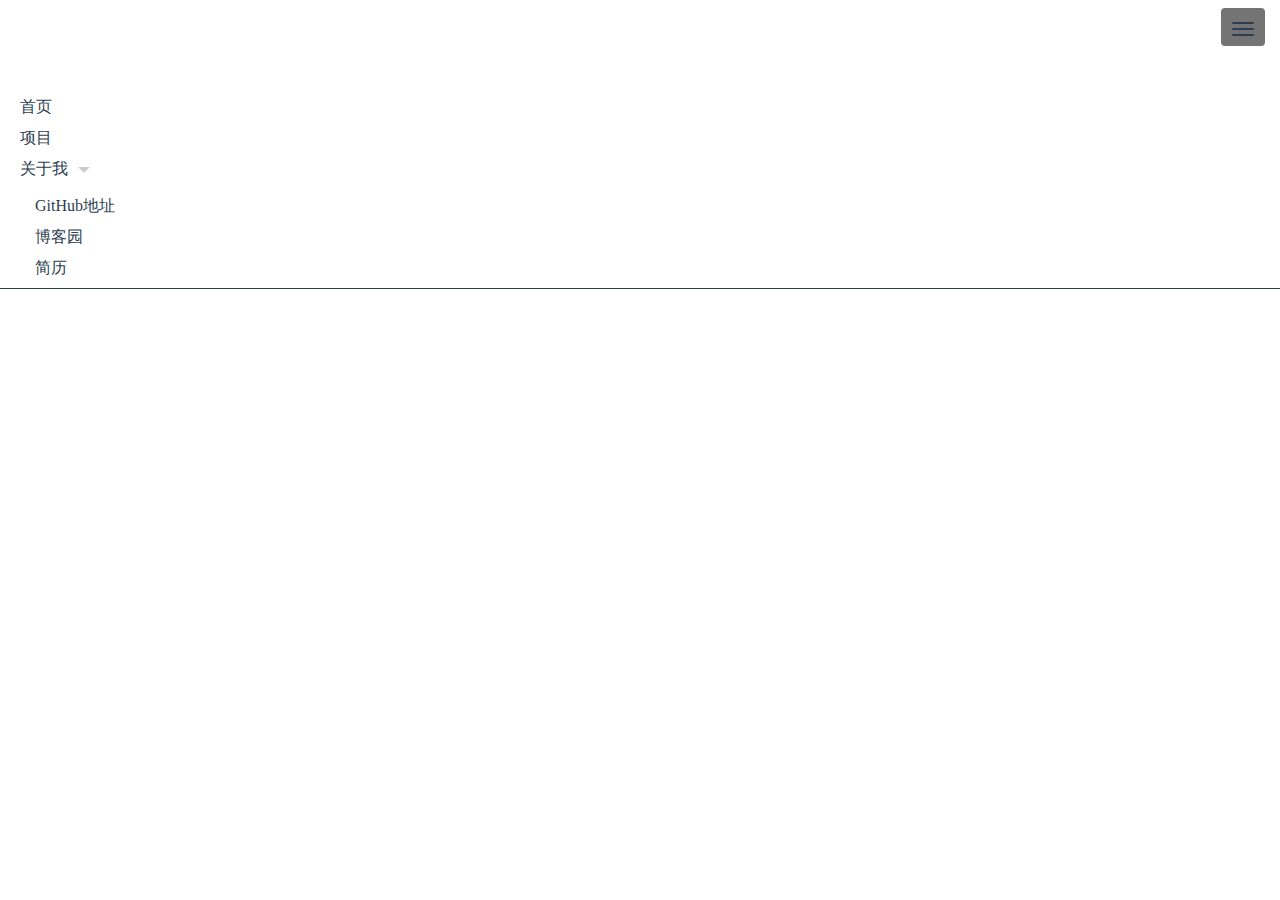
<file: test.htm>
<!DOCTYPE html>
<html lang="en">
<head>
    <meta charset="UTF-8">
    <meta name="viewport" content="width=device-width, initial-scale=1.0">
    <meta http-equiv="X-UA-Compatible" content="ie=edge">
    <title>Document</title>
    <style>
        *{
            margin: 0;
            padding: 0;
            list-style: none;
        }
    .nav-button {
	position: relative;
	float: right;
	padding: 9px 10px;
	margin-top: 8px;
	margin-right: 15px;
	margin-bottom: 8px;
	background-color: transparent;
	background-image: none;
	border: 1px solid transparent;
	border-radius: 4px;
	background: rgb(117, 116, 116); 
}
.nav-button .icon-bar {
	display: block;
	margin-top: 4px;
	width: 22px;
	height: 2px;
	background: #2c3e50;
	border-radius: 1px; 
}
.btnDropdown{
    position: relative;
    float: left;
    width: 100%;
	padding: 9px 0px;
	margin-top: 18px;
	margin-bottom: 8px;
	background-color: transparent;
	border-bottom: 1px solid #2c3e50;
}
.arrow{position: relative;
    top: 13px;
	border: 6px solid;
	margin: 0 0 0 10px;
    border-color:#ccc transparent transparent transparent;
}
.oneUl{
    margin-left: 20px;
}
ul{
   padding-top: 6px; 
    
}
li{
    padding-top: 10px; 
}
ul a{
    text-decoration: none;
    color: #2c3e50;
}
.twoUl li{
    padding-left: 15px;
}
    </style>
</head>
<body>
        <button class="nav-button">
            <span class="icon-bar"></span>
            <span class="icon-bar"></span>
            <span class="icon-bar"></span>
        </button>
        <!-- <div class="nav">
            <div class="nav-links">
                <div class="nav-item">
                    <a href="./index.html" class="case" style="color: orange">首页</a>
                    
                </div>
                <div class="nav-item">
                    <a href="./case.html" class="case">项目</a>
                </div>
                <div class="nav-item" id="aboutMe" style="border:0px solid red;">
                    <div class="dropdown-wrapper">
                        <a class="dropdown-title">
                            <span class="title">关于我</span> 
                            <span class="arrow right"></span>
                        </a> 
                        <ul class="dropdown" style="display:none;" id="ulDropdown">
                            <li class="item">
                                <a href="https://github.com/cherryling25" target="_blank" class="nav-link">GitHub地址
                                </a>
                            </li>
                            <li class="item"> 
                                <a href="https://www.cnblogs.com/cherryLing/" target="_blank" rel="noopener noreferrer" class="nav-link">博客园
                                </a>
                            </li>
                            <li class="item">
                                <a href="#" target="_blank" rel="noopener noreferrer" class="nav-link">简历
                                </a>
                            </li>
                        </ul>
                    </div>
                </div>
            </div>
        </div> -->
        <div class="btnDropdown">
            <ul class="oneUl">
                <li><a href="./index.html">首页</a></li>
                <li><a href="./case.html">项目</a></li>
                <li>
                    <a href="#">关于我</a>
                    <span class="arrow"></span>
                     <ul class="twoUl">
                         <li><a href="https://github.com/cherryling25" target="_blank">GitHub地址</a></li>
                         <li><a href="https://www.cnblogs.com/cherryLing/" target="_blank">博客园</a></li>
                         <li><a href="#" target="_blank">简历</a></li>
                     </ul>
                </li>
            </ul>
        </div>
</body>
<script>
window.onload=function(){
    var navBtn= document.getElementsByClassName('nav-button');
    //alert(navBtn);
    navBtn.onclick = function(){

    }
}
</script>
</html>
</file>
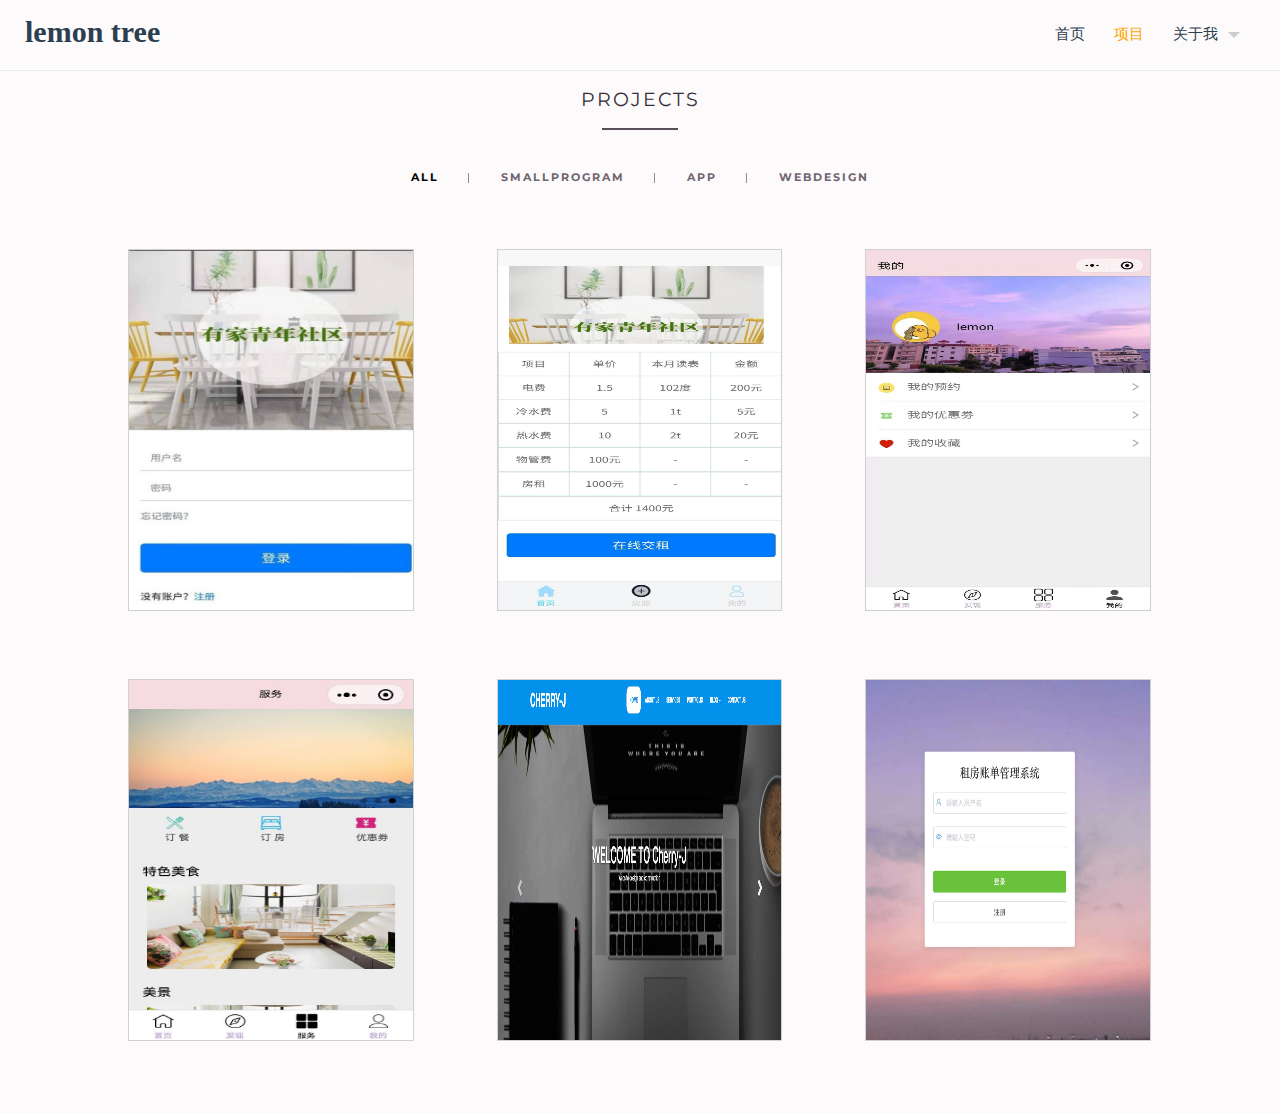
<file: page/case.html>
<!DOCTYPE html>
<html lang="en">
<head>
    <meta charset="UTF-8">
    <meta name="viewport" content="width=device-width, initial-scale=1.0">
    <meta http-equiv="X-UA-Compatible" content="ie=edge">
    <link href='http://fonts.googleapis.com/css?family=Montserrat:400,700' rel='stylesheet' type='text/css'> 
    <link rel="stylesheet" href="../css/case.css">
    <script src="../js/case.js"></script>
    <script src="../js/jquery.min.js"></script>
    <title>我的作品</title>
</head>
<body>
    
<div class="header">
     <div class="nav">
        <a href="#" class="nav-left"><span>lemon tree</span></a>
    </div> 
    <button class="nav-button">
        <span class="icon-bar"></span>
        <span class="icon-bar"></span>
        <span class="icon-bar"></span>
    </button>
    <div class="btnDropdown" style="display: none;">
        <ul class="oneUl">
            <li><a href="./home.html">首页</a></li>
            <li><a href="./case.html">项目</a></li>
            <li  id="btnAboutMe">
                <a href="#">关于我</a>
                <span class="arrow"></span>
                <ul class="twoUl" id="btnUlDropdown" style="display:none;">
                    <li><a href="https://github.com/cherryling25">GitHub地址</a></li>
                    <li><a href="https://www.cnblogs.com/cherryLing/">博客园</a></li>
                </ul>
            </li>
        </ul>
    </div>
    <div class="nav navTwo">
        <div class="nav-links">
            <div class="nav-item">
                <a href="./home.html" class="case">首页</a>
                <div class="linkBorder"></div>
            </div>
            <div class="nav-item">
                <a href="./case.html" class="case" style="color: orange!important">项目</a>
                <div class="linkBorder"></div>
            </div>
            <div class="nav-item" id="aboutMe" style="border:0px solid red;">
                <div class="dropdown-wrapper">
                    <a class="dropdown-title">
                        <span class="title">关于我</span> 
                        <span class="arrow right"></span>
                    </a> 
                    <ul class="dropdown" style="display:none;" id="ulDropdown">
                        <li class="item">
                            <a href="https://github.com/cherryling25" target="_blank" class="nav-link">GitHub地址
                            </a>
                        </li>
                        <li class="item"> 
                            <a href="https://www.cnblogs.com/cherryLing/" target="_blank" rel="noopener noreferrer" class="nav-link">博客园
                            </a>
                        </li>
                    </ul>
                </div>
            </div>
        </div>
    </div>
</div>


<!-- projectTitle -->
<div class="container">
    <div class="heading">
        <h2>Projects</h2>
    </div>
    <!-- projectFilter -->
    <div class="projectFilter">
        <ul class="filter-links">
        <li><a href="#" class="current">All</a></li>
        <li><a href="#" class="">SmallProgram</a></li>
        <li><a href="#" class="">app</a></li>
        <li class="last"><a href="#" class="">WebDesign</a></li>
        </ul>
    </div>
</div>



<!-- project -->
<div class="project">
    <ul class="grid filter-sections" id="grid">
        <li class="app all">
            <a>
            <img src="../img/myProject/app.jpeg">
            <div class="project_item">
                <div class="item_info"> <span>公寓App</span> <em>登录页面</em> </div>
            </div>
            </a>
        </li>
        <li class="app">
            <a>
                <img src="../img/myProject/app1.jpeg">
                <div class="project_item">
                    <div class="item_info"> <span>公寓App</span> <em>水电费详情</em> </div>
                </div>
            </a>
        </li>
        <li class="smallprogram">
            <a>
                <img src="../img/myProject/smallProgram.jpeg">
                <div class="project_item">
                    <div class="item_info"> <span>小程序</span> <em>用户个人页面</em> </div>
                </div>
            </a>
        </li>
        <li class="smallprogram">
            <a>
                <img src="../img/myProject/smallProgram2.jpeg">
                <div class="project_item">
                    <div class="item_info"> <span>小程序</span> <em>Fashion / Logo</em> </div>
                </div>
            </a>
        </li>
        <li class="webdesign">
            <a>
                <img src="../img/myProject/web.jpeg">
                <div class="project_item">
                    <div class="item_info"> <span>网站设计</span> <em>搭建，设计</em> </div>
                </div>
            </a>
        </li>
        <li class="webdesign">
            <a>
                <img src="../img/myProject/rentBill.jpeg">
                <div class="project_item">
                    <div class="item_info"> <span>租房管理系统</span> <em>轻松地管理每套出租房</em> </div>
                </div>
            </a>
        </li>
    </ul>
</div>

</body>

</html>
</file>
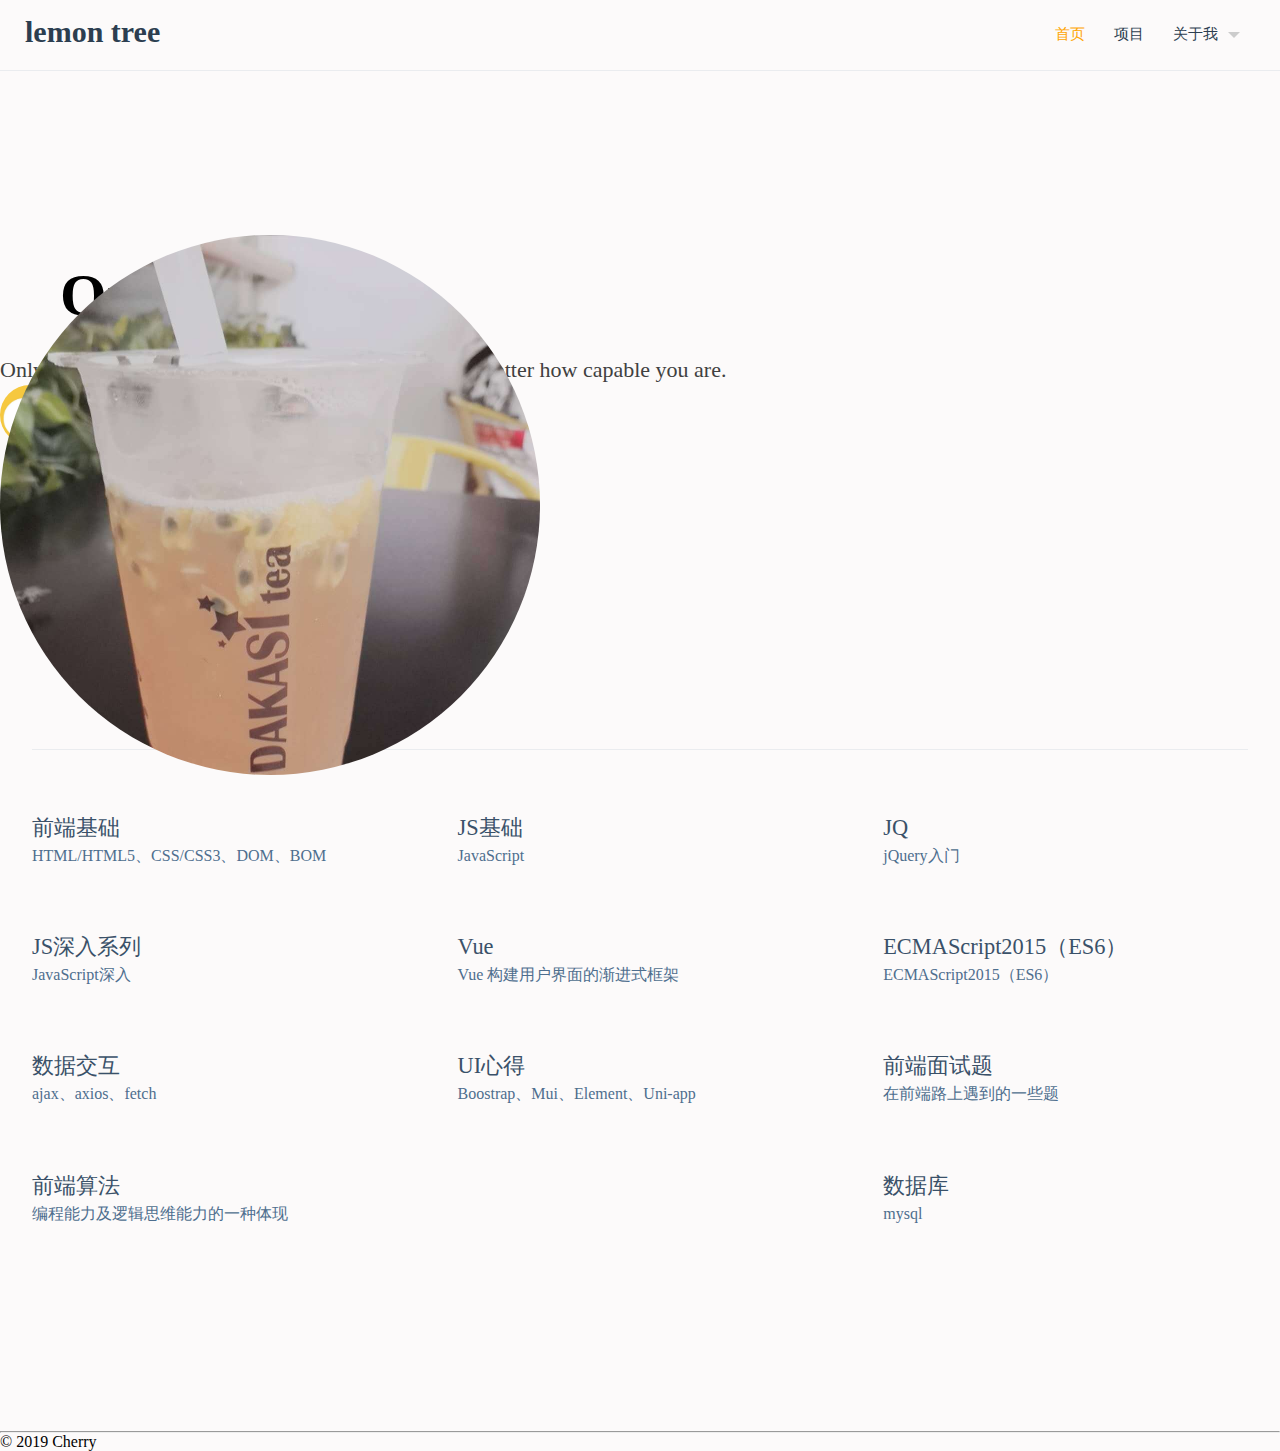
<file: page/home.html>
<!DOCTYPE html>
<html lang="en">
<head>
    <meta charset="UTF-8">
    <meta name="viewport" content="width=device-width, initial-scale=1.0">
    <meta http-equiv="X-UA-Compatible" content="ie=edge">
    <link rel="stylesheet" href="https://stackpath.bootstrapcdn.com/bootstrap/4.1.3/css/bootstrap.min.css" integrity="sha384-MCw98/SFnGE8fJT3GXwEOngsV7Zt27NXFoaoApmYm81iuXoPkFOJwJ8ERdknLPMO" crossorigin="anonymous">
    <link rel="stylesheet" href="../css/home.css">
    <script src="../js/home.js"></script>
    <title>cherry</title>
</head>

<body>

<div class="header">
        <div class="nav">
            <a href="javascript:;" class="nav-left"><span>lemon tree</span></a>
        </div>
        <button class="nav-button">
            <span class="icon-bar"></span>
            <span class="icon-bar"></span>
            <span class="icon-bar"></span>
        </button>
        <div class="btnDropdown" style="display: none;">
            <ul class="oneUl">
                <li><a href="./home.html">首页</a></li>
                <li><a href="./case.html">项目</a></li>
                <li id="btnAboutMe">
                    <a href="#">关于我</a>
                    <span class="arrow"></span>
                    <ul class="twoUl" id="btnUlDropdown" style="display:none;">
                        <li><a href="https://github.com/cherryling25" target="_blank">GitHub地址</a></li>
                        <li><a href="https://www.cnblogs.com/cherryLing/" target="_blank">博客园</a></li>
                    </ul>
                </li>
            </ul>
        </div>
    

    <div class="nav navTwo">
        <div class="nav-links">
            <div class="nav-item">
                <a href="./home.html" class="case" style="color: orange">首页</a>
                <div class="linkBorder"></div>
            </div>
            <div class="nav-item">
                <a href="./case.html" class="case">项目</a>
                <div class="linkBorder"></div>
            </div>
            <div class="nav-item" id="aboutMe" style="border:0px solid red;">
                <div class="dropdown-wrapper">
                    <a class="dropdown-title">
                        <span class="title">关于我</span> 
                        <span class="arrow right"></span>
                    </a> 
                    <ul class="dropdown" style="display:none;" id="ulDropdown">
                        <li class="item">
                            <a href="https://github.com/cherryling25" target="_blank" class="nav-link">GitHub地址
                            </a>
                        </li>
                        <li class="item"> 
                            <a href="https://www.cnblogs.com/cherryLing/" target="_blank" rel="noopener noreferrer" class="nav-link">博客园
                            </a>
                        </li>
                    </ul>
                </div>
            </div>
        </div>
    </div>
</div>
        
<div class="container" id="hero">
    <div class="row justify-content-end">
        <div class="col-lg-6 hero-img-container">
            <a href="javascript:;">
            <div class="hero-img">
                <img src="../img/1.jpeg">
            </div>
            </a>
        </div>	  		

        <div class="col-lg-9">
            <div class="hero-title">
                <a href="javascript:;">
                <h1>On The Way</h1>
                </a>
            </div>

        </div>

        <div class="col-lg-6">
            <div class="hero-meta">
                <!-- <p>没有量的积累，就不能达到质的飞跃，人生亦是如此。</p> -->
                <p>Only through focus can you do world-class things, no matter how capable you are.</p>
                <div class="author">
                    <div class="author-img"><img src="../img/author-img.png"></div>
                    <div class="author-meta">
                    <span class="author-name">Cherry</span>
                    <span class="author-tag">Blogger</span>
                </div>	
            </div>
        </div>
    </div>
</div>

    <div class="skills">
        <div class="skill">
            <h2>前端基础</h2>
            <p>HTML/HTML5、CSS/CSS3、DOM、BOM</p>
        </div>
        <div class="skill">
            <h2>JS基础</h2>
            <p>JavaScript</p>
        </div>
        <div class="skill">
            <h2>JQ</h2> 
            <p>jQuery入门</p>
        </div>
        <div class="skill">
            <h2>JS深入系列</h2>
            <p>JavaScript深入</p>
        </div>
        <div class="skill">
            <h2>Vue</h2> 
            <p>Vue 构建用户界面的渐进式框架</p>
        </div>
        <div class="skill">
            <h2>ECMAScript2015（ES6）</h2> 
            <p>ECMAScript2015（ES6）</p>
        </div>
        <div class="skill">
            <h2>数据交互</h2> 
            <p>ajax、axios、fetch</p>
        </div>
        <div class="skill">
            <h2>UI心得</h2> 
            <p>Boostrap、Mui、Element、Uni-app</p>
        </div>
        <div class="skill">
            <h2>前端面试题</h2> 
            <p>在前端路上遇到的一些题</p>
        </div>
        <div class="skill">
            <h2>前端算法</h2> 
            <p>编程能力及逻辑思维能力的一种体现</p>
        </div>
        <div class="skill">
            <h2>数据库</h2> 
            <p>mysql</p>
        </div>
    </div>
</div>

   
<footer class="container-fluid mt-1 p-4">
    <hr>
    <div class="row pt-2">
        <div class="col-lg-12 text-center">
            <span>&copy 2019 Cherry
            </span>
        </div>
    </div>
    </div>
</footer>
    
</div>

</body>
</html>
</file>
<file: css/case.css>
*{
    margin: 0;
    padding: 0;
    list-style: none;
}
html {
    overflow-y: scroll;
}
  
:root {
    overflow-y: auto;
    overflow-x: hidden;
}
  
:root body {
    position: absolute;
}

body{
    width: 100vw;
    overflow: hidden;
    background-color: #FCFAFA;
    text-rendering : optimizeLegibility;
	-webkit-font-smoothing : antialiased;
}
a{
    text-decoration: none;
    color: #2c3e50;
}
a:hover {
    text-decoration: none;
    color: rgb(125, 214, 97);
}
.container-fluid {
    background-color: #fff;
}


.nav-button {
	display: none;
	position: relative;
	float: right;
	padding: 9px 10px;
	margin-top: 16px;
	margin-right: 25px;
	margin-bottom: 8px;
	background-image: none;
	border: 1px solid transparent;
	border-radius: 4px;
	background: #eaecef; 
}
.nav-button .icon-bar {
	display: block;
	margin-top: 4px;
	width: 22px;
	height: 2px;
	background: #868c94;
	border-radius: 1px; 
}
.btnDropdown{
    position: relative;
    width: 100%;
    margin-top: 71px;
    padding-bottom: 15px;
	border-bottom: 1px solid #eaecef;
	background: #FCFAFA;
}

.oneUl{
    margin-left: 30px;
}
.oneUl li{
    padding-top: 15px; 
}
.oneUl ul a{
    text-decoration: none;
    color: #2c3e50;
}
.twoUl li{
	padding-left: 15px;
	padding-top: 20px;
}
.twoUl li a:hover{
	color: pink;
}



.navbar-nav{
    padding-top: 7px;
}
.dropdown-menu li{
    padding: 10px 0;
}

.header{
    width: 100%;
    height: 70px;
    border-bottom: 1px solid #eaecef;
    position: fixed;
    top: 0;
    z-index: 1;
    background-color: #FCFAFA;
}
.header .nav{
    box-sizing: border-box;
    width: 50%;
    float:left;
}
.nav .nav-left{
    font-family:'黑体';
    font-size: 30px;
    font-weight: 600;
    position: relative;
    left: 25px;
    top: 15px;
}
.nav-links{
    position: absolute;
    right: 0px;
    top: 25px;
}
.linkBorder{
    border:1px solid rgb(125, 214, 97);
    width: 15px;
    margin-left: 8px;
    margin-top: 5px;
    display: none;
}
.arrow{
    position: relative;
    top: 13px;
	border: 6px solid;
	margin: 0 0 0 10px;
    border-color:#ccc transparent transparent transparent;
   
}

.nav-item{
    float: left;
    margin-left: 29px;
    font-family: sans-serif;
    font-size: 15px;
}
.dropdown-title{
    cursor: pointer;
    padding-right: 40px; 
}
.dropdown{
    position: relative;
    top: 13px;
    right: 15px;
    border-radius: 3px;
    border: 1px solid #eaecef;
    text-align: left;
    background: #fff;
    font-family: "hoefler text", georgia, times, serif;
    padding: 10px 10px 10px 22px;
} 
.dropdown a:hover {
    text-decoration: none;
    color: rgb(125, 214, 97)!important;
}

.item{
    margin-bottom: 25px;
}
.item1{
    margin-bottom: 10px;
}
.nav-link:hover{
    color: rgb(125, 214, 97);
} 

/* Filter */
.container{
    color: #888089;
    font-family: 'Montserrat', sans-serif;
    font-weight: 400;
    width: 1170px;
    padding: 90px 15px 0 15px;
    margin: -10px auto;
}
.heading {
    padding-bottom: 10px;
    text-align: center;
}
.heading h2 {
    color: #372d38;
    padding-bottom: 10px;
    text-transform: uppercase;
    font-size: 19px;
    line-height: 40px;
    font-weight: 400;
    margin-bottom: 20px;
    letter-spacing: 2px;
    display: inline-block;
    position: relative;
}
.heading h2:after {
    content: "";
    display: block;
    width: 76px;
    height: 2px;
    background: #5b4c5c;
    position: absolute;
    bottom: 0;
    left: 50%;
    margin-left: -38px;
}
.heading h3 {
    font-size: 18px;
    line-height: 30px;
    color: #5b4c5c;
    font-weight: 300;
    letter-spacing: 1px;
    font-family: 'Crimson Text', serif;
    font-style: italic;
}
.projectFilter{
    text-align: center;
    color: #888089;
    font-family: 'Montserrat', sans-serif;
    font-size: 14px;
    line-height: 1.42857143;
}
.projectFilter ul li {
    display: inline-block;
    margin: 0 -1px;
    position: relative;
}
.projectFilter ul li a {
    padding: 10px 30px;
    font-size: 11px;
    line-height: 15px;
    font-weight: bold;
    color: #6f6470;
    text-transform: uppercase;
    display: block;
    text-decoration: none;
    letter-spacing: 2px;
}
.projectFilter ul li a.current {
    color: #000;
}

.projectFilter ul li:after {
    content: "";
    display: block;
    width: 1px;
    height: 10px;
    background: #938b94;
    position: absolute;
    right: 0;
    top: 50%;
    margin-top: -5px;
}
.projectFilter ul li.last:after {
    background: #fff;
}


/* PROJECT */
.grid{
    width: 80%;
    display: flex;
    padding: 1rem 0;
	margin: 1rem auto;
	flex-wrap: wrap;
	align-items: flex-start;
	align-content: stretch;
	justify-content: space-between;
}
.view {
    display: block !important;
    opacity: 1 !important;
    transform: scale(1) rotate(0deg);
    border-radius: 4px;
    animation: selected 300ms 1 ease-in-out;
}
@keyframes selected {
    0% {
        border-radius: 100%;
        transform: scale(0) rotate(-180deg);
    }
}
.grid li{
	flex-grow: 1;
    flex-basis: 28%;
	max-width: 28%;
    margin: 2rem 0rem;
    position: relative;
    display: none;
}
.grid img{
    width: 99%;
    height:360px;
    border: 1px solid rgb(209, 207, 207);
}
.project_item{
    position: absolute;
    left: 0;
    top: 0;
    width: 100%;
    height: 99%;
    color: #fff;
    opacity: 0;
    transform: translateY(20%);
    /* -webkit-transition: all .3s ease-in-out; 加这个鼠标以这个速度离开
    transition: all .3s ease-in-out; */
}
.project_item:hover{
    background-color: #747272;
    position: absolute;
    left: 0;
    top: 0;
    width: 100%;
    height: 99%;
    color: #fff;
    opacity: 0.8;
    transform: translateY(0%);
    transition: all 0.3s;
    -webkit-transition: all 0.2s ease-in-out;
    transition: all 0.2s ease-in-out;
}

.item_info{
    text-align: center;
    position: absolute;
    top: 50%;
    left: 50%;
    -webkit-transform: translate(-50%, -50%);
    transform: translate(-50%, -50%);
    padding: 10px;
    width: 100%;
    font-weight: bold;
    border: 0px solid red;
}
.item_info span {
    display: block;
    color: #fff;
    font-size: 18px;
    transform: translateY(-100px);
    transition: all .3s ease-in-out .3s;
    opacity: 0.9;
}
.project_item:hover span {    /* 进入project_item_hover时，span的样式 */
    display: block;
    color: #fff;
    font-size: 18px;
    transform: translateY(0px); 
}
.item_info em {
    font-style: normal;
    display: inline-block;
    background-color: #425BB5;
    padding: 5px 20px;
    color: #fff;
    margin-top: 10px;
    transform: translateY(100px);
    transition: all .3s ease-in-out .3s;
    opacity: 0.9;
    font-size: 14px;
    letter-spacing: 2px;
}
.project_item:hover em {
    font-style: normal;
    display: inline-block;
    background-color: #425BB5;
    padding: 5px 20px;
    color: #fff;
    margin-top: 10px;
    transform: translateY(0px);
    transition: all .3s ease-in-out .3s;
    opacity: 0.9;
    font-size: 14px;
    letter-spacing: 2px;
}
/* Media Queries */

@media(max-width: 1200px) {
    .grid li{
        flex-basis: 28%;
        max-width: 28%;
    }
    .grid img { /*以 grid li 为基准*/
		width: 100%;
		height: 330px;
	}
    .project_item{
        width: 100%;
		height: 100%;
    }
    .project_item:hover{
        width: 100%;
		height: 100%;
    }
    .container{
        width: 1000px;
    }
    footer {
		text-align: center;
    }
}

@media(max-width: 992px) {
    .container{
        width: 750px;
    }
    
	.grid img{     
        width: 99%;
        height: 330px;
    }
    
    .project_item{
        width: 100%;
        height: 99%;
    }
    .project_item:hover{
        width: 100%;
        height: 99%;
    }
	
}

@media(max-width: 768px){
    .container{
        width: 550px;
    }
    
    .grid li{
        flex-basis: 45%;
        max-width: 45%;
    }
    .nav-button{
		display: block;
	}
	.navTwo{
		display: none;
	}
}

@media(max-width: 500px){
    .container{
        width: 355px;
    }
	.grid li{
        flex-basis: 80%;
        max-width: 80%;
        margin: 1.5rem auto;
    }
}
</file>
<file: css/home.css>
*{
    margin: 0;
    padding: 0;
    list-style: none;
}
html {
    overflow-y: scroll;
}
  
:root {
    overflow-y: auto;
    overflow-x: hidden;
}
  
:root body {
    position: absolute;
}

body{
    width: 100vw;
    overflow: hidden;
    background-color: #FCFAFA;
    text-rendering : optimizeLegibility;
	-webkit-font-smoothing : antialiased;
}
a{
    text-decoration: none;
    color: #2c3e50;
}
a:hover {
    text-decoration: none;
    color: rgb(125, 214, 97);
}
.container-fluid {
	background-color: #FCFAFA;
}



.nav-button {
	display: none;
	position: relative;
	float: right;
	padding: 9px 10px;
	margin-top: 16px;
	margin-right: 25px;
	margin-bottom: 8px;
	background-color: transparent;
	background-image: none;
	border: 1px solid transparent;
	border-radius: 4px;
	background: #eaecef; 
}
.nav-button .icon-bar {
	display: block;
	margin-top: 4px;
	width: 22px;
	height: 2px;
	background: #868c94;
	border-radius: 1px; 
}
.btnDropdown{
    position: relative;
    width: 100%;
	margin-top: 70px;
	border-bottom: 1px solid #eaecef;
	background: #FCFAFA;
}

.oneUl{
    margin-left: 30px;
}
.oneUl li{
    padding-top: 15px; 
}
.oneUl ul a{
    text-decoration: none;
    color: #2c3e50;
}
.twoUl li{
	padding-left: 15px;
	padding-top: 20px;
}
.twoUl li a:hover{
	color: pink;
}


.header{
    width: 100%;
    height: 70px;
    border-bottom: 1px solid #eaecef;
    position: fixed;
    top: 0;
    z-index: 1;
    background-color: #FCFAFA;
}
.header .nav{
    box-sizing: border-box;
    width: 50%;
    float:left;
}
.nav .nav-left{
    font-family:'黑体';
    font-size: 30px;
    font-weight: 600;
    position: relative;
    left: 25px;
    top: 15px;
}
.nav-links{
    position: absolute;
    right: 0px;
    top: 25px;
}
.linkBorder{
    border:1px solid rgb(125, 214, 97);
    width: 15px;
    margin-left: 8px;
	margin-top: 5px;
	display: none;
}
.arrow{
    position: relative;
    top: 13px;
	border: 6px solid;
	margin: 0 0 0 10px;
	border-color:#ccc transparent transparent transparent;
}

.nav-item{
    float: left;
    margin-left: 29px;
    font-family: sans-serif;
    font-size: 15px;
}
.dropdown-title{
    cursor: pointer;
    padding-right: 40px; 
}
.dropdown{
    position: relative;
    top: 13px;
    right: 15px;
    border-radius: 3px;
    border: 1px solid #eaecef;
    text-align: left;
    background: #fff;
    font-family: "hoefler text", georgia, times, serif;
} 
.item{
    margin-top: 9px;
}
.nav-link:hover{
    color: rgb(125, 214, 97);
}




#hero {
	padding: 140px 0;
	min-height: 700px;
	position: relative;
}

.date {
	display: inline-block;
	font-size: 18px;
	color: #818181;
}

.tags .badge-light{
	background-color: #EDEDED;
	color: #555;
	font-weight: normal;
}

.hero-img-container {
	position: absolute;
	left: 0px;
	padding: 0;
}

.hero-img {
	max-width: 540px !important;
	height: 540px;
	overflow: hidden;
	border-radius: 100%;
}

.hero-img img {
	width: 100%;
	height: auto;
}

.hero-title {
	background-color: #FCFAFA;
	border-radius: 150px;
	padding: 25px 60px;
	padding-right: 10px;
	margin-top: 95px;
	font-family: 'Playfair display'
}
.hero-title h1 {
	font-size: 60px;
	font-weight: bold;
	line-height: 70px;
	color: #000;
	text-decoration: none;
	transition: 500ms;

}
.hero-title a h1:hover {
	transform: scale(1.01);
}

.hero-meta p {
	font-size: 22px;
	line-height: 30px;
	color: #404040;
}

.author-img , .author-meta{
	display: inline-block;
	vertical-align: top;
}
.author-img {
	margin-right: 10px;
	width: 60px;
	height: 60px;
	border-radius: 100px;
	overflow: hidden;
}

.author-img img{
	max-width: 100%;
	height: auto;
}

.author-meta span{ 
	display: block;
}

.author-name {
	font-size: 18px;
	margin-top: 5px;
	font-weight: bold;
}

.author-tag {
	font-size: 14px;
	color: #818181;
}

/* skills */
.skills{
	border-top: 1px solid #eaecef;
    padding: 2rem 0;
	margin: 19rem 2rem 0 2rem;
	display: flex;
	flex-wrap: wrap;
	align-items: flex-start;
	align-content: stretch;
	justify-content: space-between;
}

.skill{
	flex-grow: 1;
    flex-basis: 30%;
	max-width: 30%;
	margin: 2rem 0rem;
}
.skill h2{
	font-size: 1.4rem;
	font-weight: 500;
	border-bottom: none;
	padding-bottom: 0;
	color: #3a5169;
	line-height: 1.25;
}
.skill p{
	color: #4e6e8e;
	line-height: 1.7;
}

/* Media Queries */

@media(max-width: 1200px) {

	/* .hero-img {
		width: 500px;
		height: 500px;
	}
 */
	.skills{
		margin-top: 15rem;
	}
	footer {
		text-align: center;
	}

}


@media(max-width: 992px) {
	#hero {
		padding: 75px 0 60px;
	}

	.hero-img-container {
		position: static;
		margin: 10px auto;
		text-align: center;
	}

	.hero-img-container .hero-img {
		display: inline-block;
	}

	.hero-title {
		padding: 0;
		margin: 0;
	}
		#hero {
		text-align: center !important;
	}
	.skills{
		margin-top: 10rem;
	}
}
@media(max-width: 768px){
	.nav-button{
		display: block;
	}
	.navTwo{
		display: none;
	}
}
@media(max-width: 585px){
	.hero-img {
		width: 350px;
		height: 350px;
	}
	.hero-title h1 {
		font-size: 40px;
		line-height: 50px;
	}
	.skills{
		text-align: left;
		margin-top: 8rem;
	}
	.skill{
		flex-basis: 100%;
		max-width: 100%;
		margin: 1.5rem 0 0 2rem;
	}
	
}

@media(max-width: 320px){
	.hero-img {
		width: 300px;
		height: 300px;
	}
}
</file>
